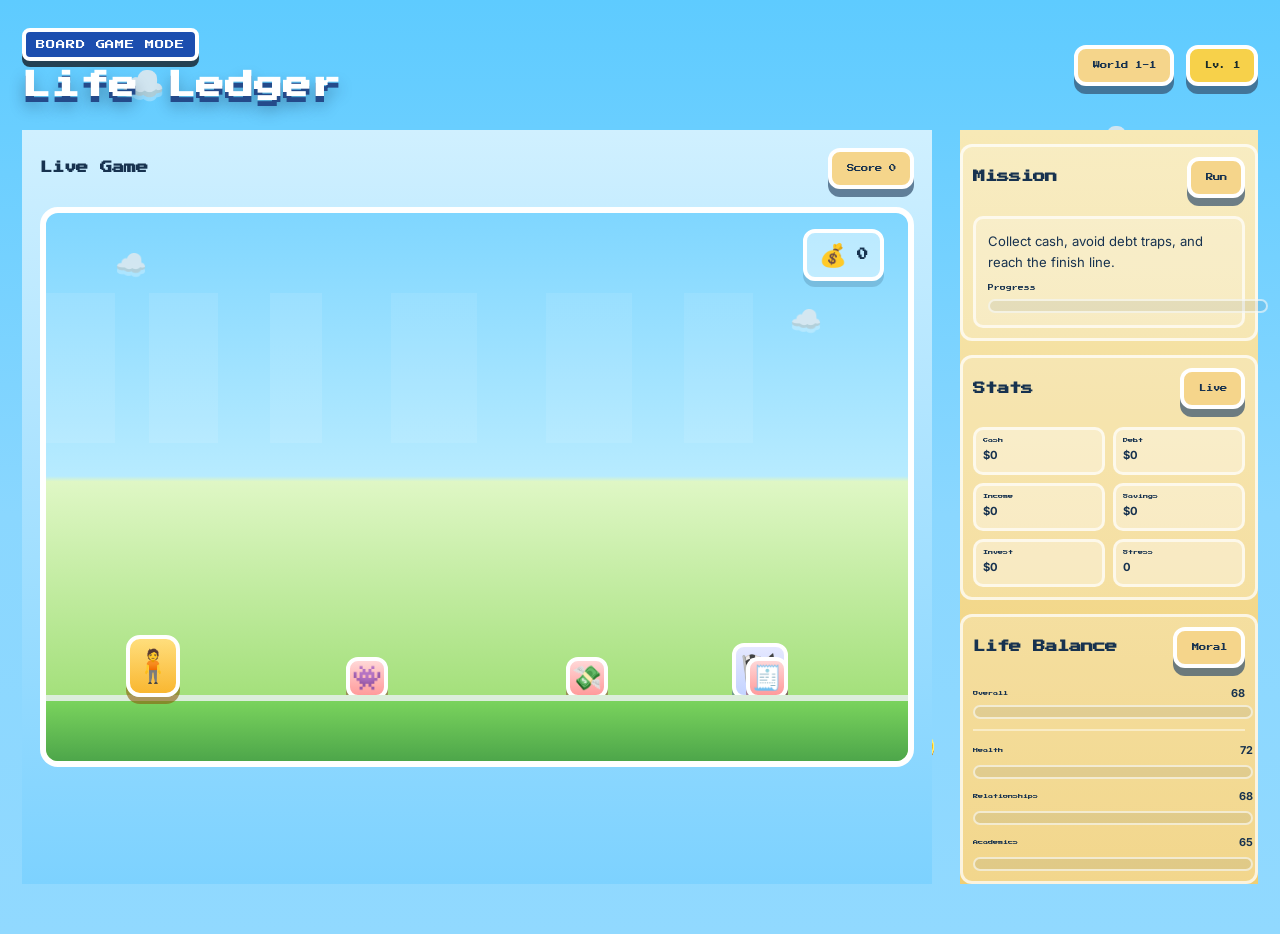
<file: index.html>
<!DOCTYPE html>
<html lang="en">
  <head>
    <meta charset="UTF-8" />
    <meta name="viewport" content="width=device-width, initial-scale=1.0" />
    <title>Life Ledger | Monopoly Life Adventure</title>
    <link rel="preconnect" href="https://fonts.googleapis.com" />
    <link rel="preconnect" href="https://fonts.gstatic.com" crossorigin />
    <link href="https://fonts.googleapis.com/css2?family=Press+Start+2P&family=Inter:wght@400;500;600;700;800&display=swap" rel="stylesheet" />
    <link rel="stylesheet" href="styles.css?v=summary-fonts-3" />
  </head>
  <body>
    <div class="page-shell">
      <div class="cloud cloud-one">☁️</div>
      <div class="cloud cloud-two">☁️</div>
      <div class="coin-float coin-float-one">🪙</div>
      <div class="coin-float coin-float-two">🪙</div>

      <header class="topbar">
        <div class="brand-wrap">
          <p class="eyebrow">Board Game Mode</p>
          <h1>Life Ledger</h1>
        </div>
        <div class="status-cluster">
          <span class="status-badge" id="worldBadge">World 1-1</span>
          <span class="mini-coin" id="levelBadge">Lv. 1</span>
        </div>
      </header>

      <main id="liveGameView" class="game-shell game-shell-live">
        <section class="panel live-scene-panel live-scene-panel-primary">
          <div class="panel-head live-scene-head">
            <h2>Live Game</h2>
            <span class="tiny-pill" id="liveScoreBadge">Score 0</span>
          </div>

          <div class="mario-scene">
            <div class="skyline"></div>
            <div class="cloud cloud-one small">☁️</div>
            <div class="cloud cloud-two small">☁️</div>

            <div class="coin-panel">
              <span>💰</span>
              <strong id="liveCashCount">0</strong>
            </div>

            <div class="player-character" id="marioPlayer">🧍</div>
            <div class="goal-block">🏁</div>

            <div class="live-decision-modal" id="liveDecisionModal" role="dialog" aria-modal="true" aria-labelledby="livePromptTitle">
              <div class="live-prompt-box">
                <span class="event-card-label">Decision point</span>
                <h3 id="livePromptTitle">Choose your next move</h3>
                <p id="livePromptText">Your choices build your money story.</p>
                <div id="livePromptChoices" class="live-choice-buttons"></div>
              </div>
            </div>

            <div class="enemy enemy-1">👾</div>
            <div class="enemy enemy-2">💸</div>
            <div class="enemy enemy-3">🧾</div>

            <div class="ground"></div>
          </div>

          <div class="live-controls"></div>
        </section>

        <aside class="panel panel-right live-side-panel">
          <div class="mission-summary">
            <div class="panel-head mission-head">
              <h2>Mission</h2>
              <span class="tiny-pill">Run</span>
            </div>
            <div class="live-status-box">
              <p id="liveMissionText">Collect cash, avoid debt traps, and reach the finish line.</p>
              <div class="live-meter-wrap">
                <span>Progress</span>
                <div class="stat-meter"><div id="liveProgressFill" class="stat-fill"></div></div>
              </div>
            </div>
          </div>

          <div class="mini-stats-panel">
            <div class="panel-head mini-stats-head">
              <h2>Stats</h2>
              <span class="tiny-pill">Live</span>
            </div>
            <div class="mini-stat-grid">
              <div class="mini-stat-card"><span>Cash</span><strong id="miniCashStat">$0</strong></div>
              <div class="mini-stat-card"><span>Debt</span><strong id="miniDebtStat">$0</strong></div>
              <div class="mini-stat-card"><span>Income</span><strong id="miniIncomeStat">$0</strong></div>
              <div class="mini-stat-card"><span>Savings</span><strong id="miniSavingsStat">$0</strong></div>
              <div class="mini-stat-card"><span>Invest</span><strong id="miniInvestStat">$0</strong></div>
              <div class="mini-stat-card"><span>Stress</span><strong id="miniStressStat">0</strong></div>
            </div>
          </div>

          <div class="moral-panel">
            <div class="panel-head mini-stats-head">
              <h2>Life Balance</h2>
              <span class="tiny-pill">Moral</span>
            </div>
            <div class="moral-overview">
              <div class="moral-label-row"><span>Overall</span><strong id="moralOverallValue">68</strong></div>
              <div class="stat-meter"><div id="moralOverallFill" class="stat-fill moral-fill"></div></div>
            </div>
            <div class="moral-stat-list">
              <div class="moral-stat-row">
                <div class="moral-label-row"><span>Health</span><strong id="healthValue">72</strong></div>
                <div class="stat-meter"><div id="healthFill" class="stat-fill health-fill"></div></div>
              </div>
              <div class="moral-stat-row">
                <div class="moral-label-row"><span>Relationships</span><strong id="relationshipsValue">68</strong></div>
                <div class="stat-meter"><div id="relationshipsFill" class="stat-fill relationships-fill"></div></div>
              </div>
              <div class="moral-stat-row">
                <div class="moral-label-row"><span>Academics</span><strong id="academicsValue">65</strong></div>
                <div class="stat-meter"><div id="academicsFill" class="stat-fill academics-fill"></div></div>
              </div>
            </div>
          </div>
        </aside>
      </main>

      <main id="statsView" class="game-shell hidden">
        <section class="panel summary-panel summary-panel-primary">
          <div class="panel-head summary-panel-head">
            <div>
              <p class="summary-kicker">Journey complete</p>
              <h2>Final summary</h2>
            </div>
            <span class="tiny-pill">Results</span>
          </div>
          <div class="summary-content">
            <h3 id="finalTitle">Adventure complete</h3>
            <p id="finalSummary" class="summary-description">Final net worth and analysis will appear here.</p>
            <button id="playAgainBtn" class="primary-btn summary-action">Play again</button>
          </div>
        </section>

        <section class="panel summary-panel summary-panel-metrics">
          <div class="panel-head">
            <h2>Run metrics</h2>
            <span class="tiny-pill">At finish</span>
          </div>
          <div class="summary-metrics-content">
            <div class="summary-meter-row">
              <div class="summary-label-row"><span>Final net worth</span><strong>Goal</strong></div>
              <div class="stat-meter"><div id="finalNetFill" class="stat-fill"></div></div>
            </div>
            <div id="finalDetails" class="summary-details"></div>
          </div>
        </section>

        <aside class="panel summary-panel summary-panel-score">
          <div class="panel-head">
            <h2>Run score</h2>
            <span class="tiny-pill">Final</span>
          </div>
          <div class="summary-score-content">
            <strong id="profileScore" class="summary-score-value">Score 0</strong>
            <p id="profileSummary" class="summary-description">Your final financial and life-balance snapshot.</p>
          </div>
        </aside>
      </main>

    </div>

    <script src="app.js"></script>
    <div id="detailModal" class="hidden" role="dialog" aria-modal="true" aria-labelledby="detailTitle">
      <div class="panel" style="max-width:520px; margin:40px auto;">
        <div style="display:flex; justify-content:space-between; align-items:center; gap:12px;">
          <h3 id="detailTitle">Event details</h3>
          <button id="detailClose" class="small-btn">Close</button>
        </div>
        <div id="detailContent" style="margin-top:12px; font-size:0.9rem; color:var(--text);">Full event detail appears here.</div>
      </div>
    </div>
  </body>
</html>
</file>
<file: styles.css>
:root {
  --sky: #5ecbff;
  --sky-2: #8ad7ff;
  --grass: #4fbf50;
  --grass-dark: #2e8b57;
  --panel: #f5d58b;
  --panel-2: #f7e8b1;
  --panel-dark: #d39a39;
  --coin: #f7d14a;
  --danger: #ff4d4d;
  --danger-dark: #bf2d2d;
  --blue: #2f80ed;
  --blue-dark: #1c4eaf;
  --purple: #a56de2;
  --purple-dark: #6f43b6;
  --text: #17324f;
  --shadow: 0 12px 0 rgba(33, 52, 71, 0.8);
  --white: #ffffff;
}

* {
  box-sizing: border-box;
}

html, body {
  margin: 0;
  min-height: 100%;
  font-family: "Inter", sans-serif;
  background:
    linear-gradient(to bottom, var(--sky) 0%, var(--sky-2) 55%, #91d9ff 100%);
  color: var(--text);
  font-size: 16px;
}

body {
  padding: 28px 22px 50px;
}

h1, h2, h3, h4, button, input, select, textarea, .eyebrow, .tiny-pill, .tool-pill, .score-pill, .quest-label, .quest-banner span, .status-badge, .mini-coin, .player-label, .event-card-label, .stat-box span {
  font-family: "Press Start 2P", cursive;
}

p, strong, span, li, label, input, select, textarea, .story-entry, .board-actions {
  font-family: "Inter", sans-serif;
}

.page-shell {
  max-width: 1480px;
  margin: 0 auto;
  position: relative;
  min-height: 92vh;
}

.cloud {
  position: absolute;
  font-size: 2.2rem;
  opacity: 0.85;
  z-index: 0;
  filter: drop-shadow(0 4px 0 rgba(255,255,255,0.35));
}

.cloud-one { top: 34px; left: 8%; }
.cloud-two { top: 90px; right: 10%; }

.coin-float {
  position: absolute;
  font-size: 1.8rem;
  z-index: 0;
  animation: bob 2.4s ease-in-out infinite alternate;
}

.coin-float-one { top: 120px; left: 28%; }
.coin-float-two { bottom: 120px; right: 26%; animation-delay: 0.8s; }

@keyframes bob {
  0% { transform: translateY(0); }
  100% { transform: translateY(-16px); }
}

.topbar,
.game-shell {
  position: relative;
  z-index: 1;
}

.topbar {
  display: flex;
  justify-content: space-between;
  align-items: center;
  margin-bottom: 26px;
  gap: 12px;
}

.brand-wrap {
  display: flex;
  flex-direction: column;
}

.eyebrow {
  margin: 0 0 8px;
  text-transform: uppercase;
  letter-spacing: 0.1em;
  font-size: 0.58rem;
  color: var(--white);
  background: var(--blue-dark);
  width: fit-content;
  padding: 8px 10px;
  border-radius: 8px;
  border: 4px solid var(--white);
  box-shadow: 0 6px 0 rgba(20, 30, 40, 0.8);
}

h1 {
  margin: 0;
  font-size: clamp(1.8rem, 2vw, 3rem);
  line-height: 1.2;
  color: var(--white);
  text-shadow: 0 6px 0 #244a8a, 0 10px 15px rgba(17, 39, 66, 0.4);
}

.status-cluster {
  display: flex;
  align-items: center;
  gap: 12px;
  flex-wrap: wrap;
}

.status-badge,
.tiny-pill,
.mini-coin {
  display: inline-flex;
  align-items: center;
  justify-content: center;
  border-radius: 12px;
  padding: 0.7rem 0.9rem;
  font-size: 0.46rem;
  line-height: 1.5;
  background: var(--panel);
  border: 4px solid var(--white);
  box-shadow: 0 8px 0 rgba(52, 80, 110, 0.7);
  color: var(--text);
}

.mini-coin {
  background: var(--coin);
  color: #1a2c2a;
}

.game-shell {
  display: grid;
  grid-template-columns: minmax(0, 0.9fr) minmax(0, 1.55fr) minmax(0, 0.9fr);
  gap: 28px;
  align-items: start;
}

.board-main-panel {
  min-height: 760px;
}

.board-hero-wrap {
  min-height: 360px;
  padding: 18px 18px 26px;
}

.board-track-large {
  min-height: 160px;
  gap: 14px;
}

.board-actions {
  position: absolute;
  left: 18px;
  right: 18px;
  bottom: 18px;
  display: flex;
  flex-direction: column;
  gap: 10px;
  z-index: 8;
  padding: 12px 12px 10px;
  border-radius: 14px;
  background: rgba(20, 52, 74, 0.8);
  border: 4px solid rgba(255,255,255,0.8);
  box-shadow: 0 12px 0 rgba(10, 20, 32, 0.35);
}

.board-actions .action-title {
  color: #fff;
  font-family: "Press Start 2P", cursive;
  font-size: 0.5rem;
  line-height: 1.6;
}

.board-actions .action-desc {
  color: rgba(255,255,255,0.92);
  font-size: 0.8rem;
  line-height: 1.55;
}

.board-actions .action-choices {
  display: grid;
  grid-template-columns: repeat(3, minmax(0, 1fr));
  gap: 10px;
  margin-top: 4px;
}

.board-actions .choice-btn {
  width: 100%;
  min-height: 58px;
  white-space: normal;
  text-align: left;
  font-size: 0.66rem;
  line-height: 1.5;
  border-radius: 12px;
  background: linear-gradient(180deg, #fff4bf 0%, #ffd76a 100%);
  border: 3px solid var(--white);
  box-shadow: 0 7px 0 rgba(153, 106, 28, 0.6);
}

.visual-event-card {
  margin-top: 18px;
}

.event-card h3 {
  font-size: 0.74rem;
  line-height: 1.6;
}

.event-card p {
  font-size: 0.8rem;
  line-height: 1.8;
}

.choice-btn {
  width: 100%;
  text-align: left;
  padding: 12px 14px;
  border-radius: 10px;
  border: 3px solid var(--white);
  background: linear-gradient(180deg, #d9f0ff 0%, #bfe7ff 100%);
  color: var(--text);
  cursor: pointer;
  font-size: 0.7rem;
  line-height: 1.7;
}

.track-space {
  display: flex;
  flex-direction: column;
  align-items: center;
  justify-content: center;
  min-height: 120px;
  border-radius: 12px;
  background: linear-gradient(180deg, #f4f9ff 0%, #dceeff 100%);
  border: 4px solid rgba(255,255,255,0.8);
  font-size: 1.9rem;
  box-shadow: inset 0 -4px 0 rgba(96, 140, 201, 0.15);
}

.board-token {
  width: 54px;
  height: 54px;
  font-size: 1.8rem;
  border-radius: 14px;
  box-shadow: 0 8px 0 rgba(120, 80, 11, 0.65);
}

.story-entry {
  font-size: 0.78rem;
  line-height: 1.6;
}

.live-scene-panel {
  background: linear-gradient(180deg, #d0f0ff 0%, #7dd2ff 100%);
  min-height: 670px;
}

.live-scene-panel-primary {
  min-height: 100%;
  padding: 18px 18px 20px;
  position: relative;
  z-index: 2;
}

.live-scene-head {
  margin-bottom: 10px;
}

.mario-scene {
  position: relative;
  overflow: hidden;
  height: 560px;
  border-radius: 18px;
  border: 6px solid var(--white);
  background: linear-gradient(180deg, #7fd6ff 0%, #b7ebff 48%, #dff7c5 49%, #92d965 100%);
  box-shadow: inset 0 -8px 0 rgba(31, 86, 44, 0.2);
}

.live-decision-modal {
  position: absolute;
  inset: 0;
  z-index: 8;
  display: none;
  place-items: center;
  padding: 22px;
  background: rgba(20, 47, 75, 0.3);
}

.live-decision-modal.is-visible {
  display: grid;
}

.live-decision-modal .live-prompt-box {
  width: min(620px, calc(100% - 10px));
  max-height: calc(100% - 32px);
  overflow-y: auto;
  background: rgba(255, 255, 255, 0.96);
  box-shadow: 0 12px 0 rgba(30, 65, 96, 0.28);
}

.skyline {
  position: absolute;
  left: 0;
  right: 0;
  top: 80px;
  height: 150px;
  background:
    linear-gradient(to right,
      rgba(255,255,255,0.18) 0 8%,
      transparent 8% 12%,
      rgba(255,255,255,0.18) 12% 20%,
      transparent 20% 26%,
      rgba(255,255,255,0.18) 26% 32%,
      transparent 32% 40%,
      rgba(255,255,255,0.15) 40% 50%,
      transparent 50% 58%,
      rgba(255,255,255,0.15) 58% 68%,
      transparent 68% 74%,
      rgba(255,255,255,0.15) 74% 82%,
      transparent 82% 100%);
  opacity: 0.55;
}

.cloud.small {
  font-size: 1.6rem;
  opacity: 0.8;
}

.coin-panel {
  position: absolute;
  top: 16px;
  right: 24px;
  display: flex;
  align-items: center;
  gap: 10px;
  background: rgba(255,255,255,0.45);
  border: 4px solid var(--white);
  border-radius: 12px;
  padding: 8px 12px;
  box-shadow: 0 6px 0 rgba(30, 65, 96, 0.2);
}

.coin-panel span {
  font-size: 1.4rem;
}

.coin-panel strong {
  font-family: "Press Start 2P", cursive;
  font-size: 0.7rem;
  color: var(--text);
}

.player-character {
  position: absolute;
  left: 80px;
  bottom: 64px;
  width: 54px;
  height: 62px;
  display: grid;
  place-items: center;
  border-radius: 14px;
  background: linear-gradient(180deg, #ffde7c 0%, #f9b731 100%);
  border: 4px solid var(--white);
  box-shadow: 0 7px 0 rgba(138, 94, 10, 0.6);
  font-size: 2rem;
  z-index: 3;
  transition: left 220ms ease, bottom 180ms ease, transform 180ms ease;
}

.player-character.jump {
  bottom: 150px;
  transform: scale(1.05);
}

.goal-block {
  position: absolute;
  right: 120px;
  bottom: 62px;
  width: 56px;
  height: 56px;
  display: grid;
  place-items: center;
  border-radius: 12px;
  background: linear-gradient(180deg, #e5e8ff 0%, #c4d3ff 100%);
  border: 4px solid var(--white);
  font-size: 2rem;
  box-shadow: 0 7px 0 rgba(71, 88, 160, 0.5);
}

.enemy {
  position: absolute;
  bottom: 62px;
  width: 42px;
  height: 42px;
  display: grid;
  place-items: center;
  border-radius: 12px;
  background: linear-gradient(180deg, #ffd7d7 0%, #ff9b9b 100%);
  border: 4px solid var(--white);
  box-shadow: 0 6px 0 rgba(143, 56, 56, 0.5);
  font-size: 1.5rem;
  animation: enemyBob 1.2s ease-in-out infinite alternate;
}

.enemy-1 { left: 300px; }
.enemy-2 { left: 520px; animation-delay: 0.4s; }
.enemy-3 { left: 700px; animation-delay: 0.9s; }

@keyframes enemyBob {
  from { transform: translateY(0); }
  to { transform: translateY(-7px); }
}

.ground {
  position: absolute;
  left: 0;
  right: 0;
  bottom: 0;
  height: 66px;
  background: linear-gradient(180deg, #7ad35d 0%, #4da64a 100%);
  border-top: 6px solid rgba(255,255,255,0.8);
}

.live-controls {
  display: flex;
  gap: 14px;
  margin-top: 16px;
  flex-wrap: wrap;
}

.movement-btn {
  min-width: 110px;
  font-size: 0.52rem;
}

.live-btn {
  min-width: 150px;
}

.live-side-panel {
  min-height: 100%;
  display: flex;
  flex-direction: column;
  gap: 14px;
  justify-content: flex-start;
  padding-top: 14px;
  position: relative;
  z-index: 1;
}

.live-status-box {
  background: rgba(255,255,255,0.2);
  border: 3px solid rgba(255,255,255,0.65);
  border-radius: 10px;
  padding: 12px;
}

.live-status-box p {
  margin: 0 0 12px;
  font-size: 0.82rem;
  line-height: 1.6;
}

.live-meter-wrap {
  display: grid;
  gap: 8px;
}

.live-meter-wrap span {
  font-family: "Press Start 2P", cursive;
  font-size: 0.36rem;
}

.mission-summary,
.mini-stats-panel {
  background: rgba(255,255,255,0.18);
  border: 3px solid rgba(255,255,255,0.7);
  border-radius: 12px;
  padding: 10px;
}

.mission-head,
.mini-stats-head {
  margin-bottom: 6px;
}

.mission-head h2,
.mini-stats-head h2 {
  font-size: 0.56rem;
}

.mini-stat-grid {
  display: grid;
  grid-template-columns: repeat(2, minmax(0, 1fr));
  gap: 8px;
}

.mini-stat-card {
  display: flex;
  flex-direction: column;
  gap: 4px;
  background: rgba(255,255,255,0.34);
  border: 3px solid rgba(255,255,255,0.65);
  border-radius: 10px;
  padding: 8px 7px;
}

.mini-stat-card span {
  font-family: "Press Start 2P", cursive;
  font-size: 0.32rem;
  color: var(--text);
}

.mini-stat-card strong {
  font-size: 0.7rem;
  line-height: 1.5;
  color: var(--text);
}

.moral-panel {
  background: rgba(255,255,255,0.18);
  border: 3px solid rgba(255,255,255,0.7);
  border-radius: 12px;
  padding: 10px;
}

.moral-label-row {
  display: flex;
  align-items: center;
  justify-content: space-between;
  gap: 10px;
  margin-bottom: 5px;
}

.moral-label-row span {
  font-family: "Press Start 2P", cursive;
  font-size: 0.32rem;
}

.moral-label-row strong {
  font-size: 0.68rem;
}

.moral-overview {
  margin-bottom: 12px;
  padding-bottom: 10px;
  border-bottom: 2px solid rgba(255,255,255,0.45);
}

.moral-stat-list {
  display: grid;
  gap: 10px;
}

.moral-stat-row {
  display: grid;
  gap: 3px;
}

.moral-fill {
  background: linear-gradient(90deg, #f7c948, #f08a5d);
}

.health-fill {
  background: linear-gradient(90deg, #64c987, #2e9f6e);
}

.relationships-fill {
  background: linear-gradient(90deg, #f08a9d, #d95475);
}

.Aacademics-fill {
  background: linear-gradient(90deg, #78a7e8, #4d6fd8);
}


.live-prompt-panel {
  background: rgba(255,255,255,0.18);
  border: 3px solid rgba(255,255,255,0.7);
  border-radius: 12px;
  padding: 10px;
}

.prompt-head {
  margin-bottom: 8px;
}

.live-prompt-box {
  background: rgba(255,255,255,0.28);
  border: 3px solid rgba(255,255,255,0.7);
  border-radius: 10px;
  padding: 12px;
}

.live-prompt-box h3 {
  margin: 0 0 8px;
  font-family: "Press Start 2P", cursive;
  font-size: 0.5rem;
  line-height: 1.6;
  color: var(--text);
}

.live-prompt-box p {
  margin: 0 0 12px;
  font-size: 0.78rem;
  line-height: 1.6;
  color: var(--text);
}

.live-choice-buttons {
  display: grid;
  gap: 8px;
}

.live-choice-btn {
  width: 100%;
  border: 3px solid var(--white);
  border-radius: 10px;
  background: linear-gradient(180deg, #fff5c4 0%, #ffd76a 100%);
  color: var(--text);
  padding: 10px 12px;
  text-align: left;
  font-size: 0.62rem;
  line-height: 1.5;
  cursor: pointer;
  box-shadow: 0 6px 0 rgba(120, 80, 11, 0.45);
}

.live-choice-btn:hover {
  transform: translateY(-1px);
}

@media (max-width: 1200px) {
  .game-shell {
    grid-template-columns: 1fr;
  }

  .board-main-panel {
    min-height: auto;
  }

  .game-shell-live {
    grid-template-columns: 1fr;
  }

  .live-scene-panel-primary {
    min-height: 0;
  }
}

@media (max-width: 640px) {
  .board-actions .action-choices {
    grid-template-columns: 1fr;
  }

  .board-track-large {
    grid-template-columns: repeat(3, minmax(0, 1fr));
  }
}

/* full-width single panel view for board */
.full-panel { grid-column: 1 / -1; }

.hidden { display: none !important; }

.summary-panel {
  min-height: 0;
  overflow: hidden;
}

.summary-panel-primary {
  background: linear-gradient(180deg, #f7e9b6 0%, #f0ce73 100%);
}

.summary-panel-metrics {
  background: linear-gradient(180deg, #d6efff 0%, #bfe8ff 100%);
}

.summary-panel-score {
  background: linear-gradient(180deg, #e7ddff 0%, #cbbaf2 100%);
}

.summary-panel-head {
  align-items: flex-start;
}

.summary-kicker {
  margin: 0 0 8px;
  color: var(--text);
  font-family: "Press Start 2P", cursive;
  font-size: 0.4rem;
  line-height: 1.5;
  text-transform: uppercase;
}

.summary-content,
.summary-metrics-content,
.summary-score-content {
  padding: 4px 14px 18px;
}

.summary-content h3 {
  margin: 0 0 14px;
  color: var(--text);
  font-family: "Press Start 2P", cursive;
  font-size: 0.82rem;
  line-height: 1.7;
}

.summary-description,
.summary-details {
  margin: 0;
  color: var(--text);
  font-family: "Press Start 2P", cursive !important;
  font-size: 0.46rem !important;
  line-height: 2 !important;
}

#finalSummary {
  max-width: 34rem;
}

.summary-action {
  margin-top: 22px;
  font-family: "Press Start 2P", cursive;
  font-size: 0.52rem;
  line-height: 1.5;
}

.summary-meter-row {
  display: grid;
  gap: 9px;
  margin-bottom: 18px;
}

.summary-label-row {
  display: flex;
  align-items: center;
  justify-content: space-between;
  gap: 12px;
  color: var(--text);
}

.summary-label-row span {
  font-family: "Press Start 2P", cursive;
  font-size: 0.42rem;
  line-height: 1.5;
}

.summary-label-row strong {
  font-family: "Inter", sans-serif;
  font-size: 0.72rem;
}

.summary-details {
  display: grid;
  grid-template-columns: repeat(3, minmax(0, 1fr));
  gap: 8px;
}

.summary-stat-card {
  display: grid;
  gap: 6px;
  min-height: 62px;
  align-content: center;
  padding: 9px 10px;
  border: 3px solid rgba(255, 255, 255, 0.75);
  border-radius: 10px;
  background: rgba(255, 255, 255, 0.38);
}

.summary-stat-card span {
  color: var(--text);
  font-family: "Press Start 2P", cursive;
  font-size: 0.32rem;
  line-height: 1.4;
}

.summary-stat-card strong {
  color: var(--text);
  font-family: "Inter", sans-serif;
  font-size: 0.78rem;
  line-height: 1.3;
}

.summary-score-content {
  display: grid;
  align-content: start;
  gap: 14px;
}

.summary-score-value {
  color: var(--text);
  font-family: "Press Start 2P", cursive;
  font-size: 1.15rem;
  line-height: 1.5;
}

@media (max-width: 900px) {
  .summary-details {
    grid-template-columns: repeat(2, minmax(0, 1fr));
  }
}

.panel-left {
  background: linear-gradient(180deg, #f7e9b6 0%, #f0ce73 100%);
}

.board-panel {
  background: linear-gradient(180deg, #d6efff 0%, #bfe8ff 100%);
}

.panel-right {
  background: linear-gradient(180deg, #f7e9b6 0%, #f0ce73 100%);
}

.panel-head {
  display: flex;
  justify-content: space-between;
  align-items: center;
  margin-bottom: 18px;
  gap: 12px;
}

.panel-head h2 {
  margin: 0;
  font-size: 0.78rem;
  color: var(--text);
}

.player-card {
  display: flex;
  align-items: center;
  gap: 14px;
  padding: 16px 18px;
  margin-bottom: 18px;
  border-radius: 14px;
  background: linear-gradient(180deg, #a7f0ff 0%, #80d7ff 100%);
  border: 4px solid var(--white);
  box-shadow: 0 8px 0 rgba(32, 86, 151, 0.7);
}

.avatar-ring {
  width: 54px;
  height: 54px;
  display: grid;
  place-items: center;
  border-radius: 12px;
  background: linear-gradient(180deg, #f9d65d 0%, #f1a853 100%);
  border: 4px solid var(--white);
  font-size: 1.5rem;
  box-shadow: inset 0 -4px 0 rgba(133, 88, 18, 0.25);
}

.player-label {
  margin: 0 0 4px;
  color: var(--text);
  font-size: 0.48rem;
  text-transform: uppercase;
}

.player-card h3 {
  margin: 0;
  font-size: 0.6rem;
  color: var(--text);
}

.avatar-picker {
  display: flex;
  flex-wrap: wrap;
  gap: 10px;
  margin-bottom: 18px;
}

.avatar-option {
  width: 46px;
  height: 46px;
  display: grid;
  place-items: center;
  border-radius: 12px;
  background: var(--white);
  border: 4px solid rgba(23, 50, 79, 0.25);
  cursor: pointer;
  font-size: 1.4rem;
  transition: transform 0.15s ease, border-color 0.15s ease;
}

.avatar-option.selected {
  border-color: var(--blue-dark);
  background: #e0f5ff;
  transform: translateY(-2px);
}

.form-block {
  margin-bottom: 16px;
}

label {
  display: flex;
  flex-direction: column;
  gap: 8px;
  font-size: 0.56rem;
  color: var(--text);
}

input, select, textarea, button {
  font: inherit;
}

input, select, textarea {
  width: 100%;
  background: rgba(255, 255, 255, 0.8);
  border: 4px solid var(--white);
  border-radius: 10px;
  color: var(--text);
  padding: 0.8rem 0.8rem;
  outline: none;
  box-shadow: inset 0 -4px 0 rgba(64, 104, 147, 0.18);
}

input:focus, select:focus, textarea:focus {
  border-color: var(--blue-dark);
  box-shadow: 0 0 0 4px rgba(47, 128, 237, 0.18), inset 0 -4px 0 rgba(64, 104, 147, 0.18);
}

.preset-box {
  background: rgba(255, 255, 255, 0.25);
  border: 4px solid rgba(255, 255, 255, 0.7);
  border-radius: 12px;
  padding: 14px;
  margin-bottom: 16px;
}

.preset-row {
  display: flex;
  justify-content: space-between;
  align-items: center;
  gap: 10px;
  margin-bottom: 12px;
}

.preset-row span {
  font-size: 0.48rem;
  color: var(--text);
}

.profile-grid {
  display: grid;
  grid-template-columns: repeat(2, minmax(0, 1fr));
  gap: 8px;
}

.profile-grid .mini-stat {
  background: rgba(255, 255, 255, 0.6);
  border: 3px solid rgba(255,255,255,0.8);
  border-radius: 10px;
  padding: 8px 10px;
  font-size: 0.42rem;
  line-height: 1.7;
  color: var(--text);
}

.compact-row {
  margin-top: 10px;
}

.primary-btn,
.secondary-btn {
  border: none;
  border-radius: 12px;
  padding: 0.95rem 1.2rem;
  font-size: 0.52rem;
  cursor: pointer;
  line-height: 1.5;
  transition: transform 0.2s ease;
}

.primary-btn:hover,
.secondary-btn:hover {
  transform: translateY(-2px);
}

.primary-btn {
  background: linear-gradient(180deg, #ffdf5f 0%, #f4b82a 100%);
  border: 4px solid var(--white);
  box-shadow: 0 8px 0 rgba(120, 80, 11, 0.7);
  color: #1b2a3c;
}

.secondary-btn {
  background: linear-gradient(180deg, #dbf1ff 0%, #b7dfff 100%);
  border: 4px solid var(--white);
  box-shadow: 0 8px 0 rgba(35, 97, 161, 0.7);
  color: var(--text);
}

.small-btn {
  padding: 0.6rem 0.8rem;
  font-size: 0.42rem;
}

.board-wrap {
  position: relative;
  background: linear-gradient(180deg, #fefef8 0%, #dff8ff 100%);
  border: 5px solid var(--white);
  border-radius: 14px;
  padding: 14px;
  margin-bottom: 18px;
  box-shadow: 0 8px 0 rgba(70, 116, 162, 0.55);
}

.board-track {
  display: grid;
  grid-template-columns: repeat(6, minmax(0, 1fr));
  gap: 10px;
  min-height: 120px;
}

.track-space {
  display: flex;
  flex-direction: column;
  align-items: center;
  justify-content: center;
  min-height: 120px;
  border-radius: 12px;
  background: linear-gradient(180deg, #f4f9ff 0%, #dceeff 100%);
  border: 4px solid rgba(255,255,255,0.8);
  font-size: 1.9rem;
  box-shadow: inset 0 -4px 0 rgba(96, 140, 201, 0.15);
}

.track-space.active {
  background: linear-gradient(180deg, #fff0a8 0%, #ffd97c 100%);
  border-color: var(--white);
}

.track-space.pulse {
  animation: pulse 680ms ease-in-out both;
}
@keyframes pulse {
  0% { transform: translateY(0) scale(1); }
  50% { transform: translateY(-6px) scale(1.03); }
  100% { transform: translateY(0) scale(1); }
}

/* modal */
#detailModal { position: fixed; left: 0; top: 0; right: 0; bottom: 0; display: grid; place-items:center; z-index:10001; background: rgba(6,12,25,0.26); }

/* Temporary safety: keep detail modal hidden until we re-enable it */
#detailModal { display: none !important; pointer-events: none !important; }

/* emoji-only choice buttons */
.choice-btn.emoji { font-size: 1.6rem; padding: 12px 14px; display:inline-grid; place-items:center; }

.modal-open { overflow: hidden; }

.token {
  position: absolute;
  left: 10%;
  bottom: 18px;
  width: 42px;
  height: 42px;
  display: grid;
  place-items: center;
  background: linear-gradient(180deg, #ffdf5f 0%, #f4b82a 100%);
  border: 4px solid var(--white);
  border-radius: 12px;
  box-shadow: 0 6px 0 rgba(120, 80, 11, 0.65);
  font-size: 1.5rem;
  transition: left 0.35s ease, bottom 0.25s ease;
}

.token.pop {
  transform: translateY(-6px) scale(1.06);
  transition: transform 220ms ease;
}

/* subtle shake for negative events */
.shake {
  animation: shake 540ms ease-in-out;
}

@keyframes shake {
  0% { transform: translateX(0); }
  25% { transform: translateX(-8px); }
  50% { transform: translateX(6px); }
  75% { transform: translateX(-4px); }
  100% { transform: translateX(0); }
}

/* toast messages */
.toast-container {
  position: fixed;
  right: 20px;
  bottom: 20px;
  display: flex;
  flex-direction: column;
  gap: 10px;
  z-index: 9999;
}
.toast {
  background: rgba(255,255,255,0.95);
  border: 3px solid rgba(20,30,40,0.08);
  padding: 10px 12px;
  border-radius: 10px;
  box-shadow: 0 8px 0 rgba(20,30,40,0.12);
  font-size: 0.82rem;
  color: var(--text);
  transform-origin: right bottom;
  animation: toast-in 380ms cubic-bezier(.2,.9,.2,1);
}
@keyframes toast-in { from { transform: translateY(8px) scale(0.98); opacity: 0 } to { transform: translateY(0) scale(1); opacity: 1 } }

/* confetti */
.confetti-container { position: fixed; left: 0; top: 0; right: 0; bottom: 0; pointer-events: none; z-index: 10000; }
.confetti-piece {
  position: absolute;
  width: 10px;
  height: 14px;
  opacity: 0.95;
  transform-origin: center;
  will-change: transform, top, left;
  animation: confetti-fall 1200ms linear forwards;
}
@keyframes confetti-fall {
  0% { transform: translateY(-10vh) rotate(0deg) scale(1); }
  100% { transform: translateY(110vh) rotate(540deg) scale(0.9); opacity: 0.9 }
}

.quest-banner {
  display: flex;
  align-items: center;
  gap: 14px;
  background: linear-gradient(180deg, #effff2 0%, #d2f5d8 100%);
  border: 4px solid var(--white);
  border-radius: 12px;
  padding: 14px 16px;
  margin-bottom: 18px;
  box-shadow: 0 8px 0 rgba(61, 143, 78, 0.55);
}

.banner-icon {
  width: 42px;
  height: 42px;
  display: grid;
  place-items: center;
  border-radius: 10px;
  background: rgba(255,255,255,0.55);
  border: 4px solid var(--white);
  font-size: 1.3rem;
}

.quest-banner span {
  display: block;
  color: var(--text);
  font-size: 0.42rem;
}

.quest-banner strong {
  display: block;
  margin-top: 6px;
  line-height: 1.7;
  font-size: 0.62rem;
  color: var(--text);
}

.event-card {
  background: linear-gradient(180deg, #fffaf0 0%, #f1e5b3 100%);
  border: 4px solid var(--white);
  border-radius: 14px;
  padding: 18px;
  box-shadow: 0 8px 0 rgba(124, 101, 46, 0.6);
}

.event-card-label {
  font-size: 0.42rem;
  color: var(--text);
  display: block;
  margin-bottom: 12px;
}

.event-card h3 {
  margin: 0 0 8px;
  font-size: 0.7rem;
  color: var(--text);
  line-height: 1.6;
}

.event-card p {
  margin: 0 0 16px;
  color: var(--text);
  line-height: 1.8;
  font-size: 0.75rem;
}

.choice-buttons {
  display: grid;
  gap: 12px;
}

.choice-btn {
  width: 100%;
  text-align: left;
  padding: 12px 14px;
  border-radius: 10px;
  border: 3px solid var(--white);
  background: linear-gradient(180deg, #d9f0ff 0%, #bfe7ff 100%);
  color: var(--text);
  cursor: pointer;
  font-size: 0.7rem;
  line-height: 1.7;
}

.stats-grid {
  display: grid;
  grid-template-columns: repeat(2, minmax(0, 1fr));
  gap: 10px;
  margin-bottom: 18px;
}

.stat-box {
  background: linear-gradient(180deg, #fffaf0 0%, #f1e5b3 100%);
  border: 4px solid var(--white);
  border-radius: 12px;
  padding: 12px 10px;
  min-height: 96px;
  display: flex;
  flex-direction: column;
  justify-content: center;
  gap: 8px;
  box-shadow: 0 8px 0 rgba(124, 101, 46, 0.45);
}

.stat-box span {
  font-size: 0.4rem;
  color: var(--text);
}

.stat-box strong {
  font-size: 0.8rem;
  color: var(--text);
  line-height: 1.5;
}

/* stat flash effects */
.flash-up { animation: flashUp 800ms ease; }
.flash-down { animation: flashDown 800ms ease; }
@keyframes flashUp { 0% { transform: translateY(0); } 30% { transform: translateY(-6px); filter: drop-shadow(0 6px 0 rgba(60,180,80,0.2)); } 100% { transform: translateY(0); } }
@keyframes flashDown { 0% { transform: translateY(0); } 30% { transform: translateY(-3px); filter: drop-shadow(0 6px 0 rgba(240,80,80,0.15)); } 100% { transform: translateY(0); } }

.story-pane {
  border: 4px solid var(--white);
  border-radius: 14px;
  background: linear-gradient(180deg, #f0fbff 0%, #dceeff 100%);
  padding: 16px;
  box-shadow: 0 8px 0 rgba(52, 92, 143, 0.55);
}

.story-pane h3 {
  margin: 0 0 12px;
  font-size: 0.7rem;
  color: var(--text);
}

.story-log {
  display: flex;
  flex-direction: column;
  gap: 10px;
  max-height: 310px;
  overflow: auto;
}

.story-entry {
  background: rgba(255,255,255,0.5);
  border: 3px solid rgba(255,255,255,0.7);
  border-radius: 10px;
  padding: 10px 12px;
  font-size: 0.78rem;
  line-height: 1.6;
  color: var(--text);
}

.hidden { display: none; }

.stat-meter {
  width: 280px;
  height: 14px;
  background: rgba(23,50,79,0.08);
  border-radius: 8px;
  overflow: hidden;
  border: 2px solid rgba(255,255,255,0.6);
}

.stat-fill {
  height: 100%;
  width: 0%;
  background: linear-gradient(90deg, #ffd966, #ffb347);
  transition: width 600ms ease;
}

.stat-fill.danger {
  background: linear-gradient(90deg, #ff7b7b, #ff4d4d);
}

.meter-row {
  display:flex;
  align-items:center;
  justify-content:space-between;
  gap: 14px;
}

.game-shell-live {
  grid-template-columns: minmax(0, 2.2fr) minmax(240px, 0.72fr);
  align-items: stretch;
  min-height: calc(100vh - 170px);
}

.game-shell-live > * {
  min-width: 0;
}

@media (max-width: 1200px) {
  .game-shell-live {
    grid-template-columns: minmax(0, 1fr);
  }
}
</file>
